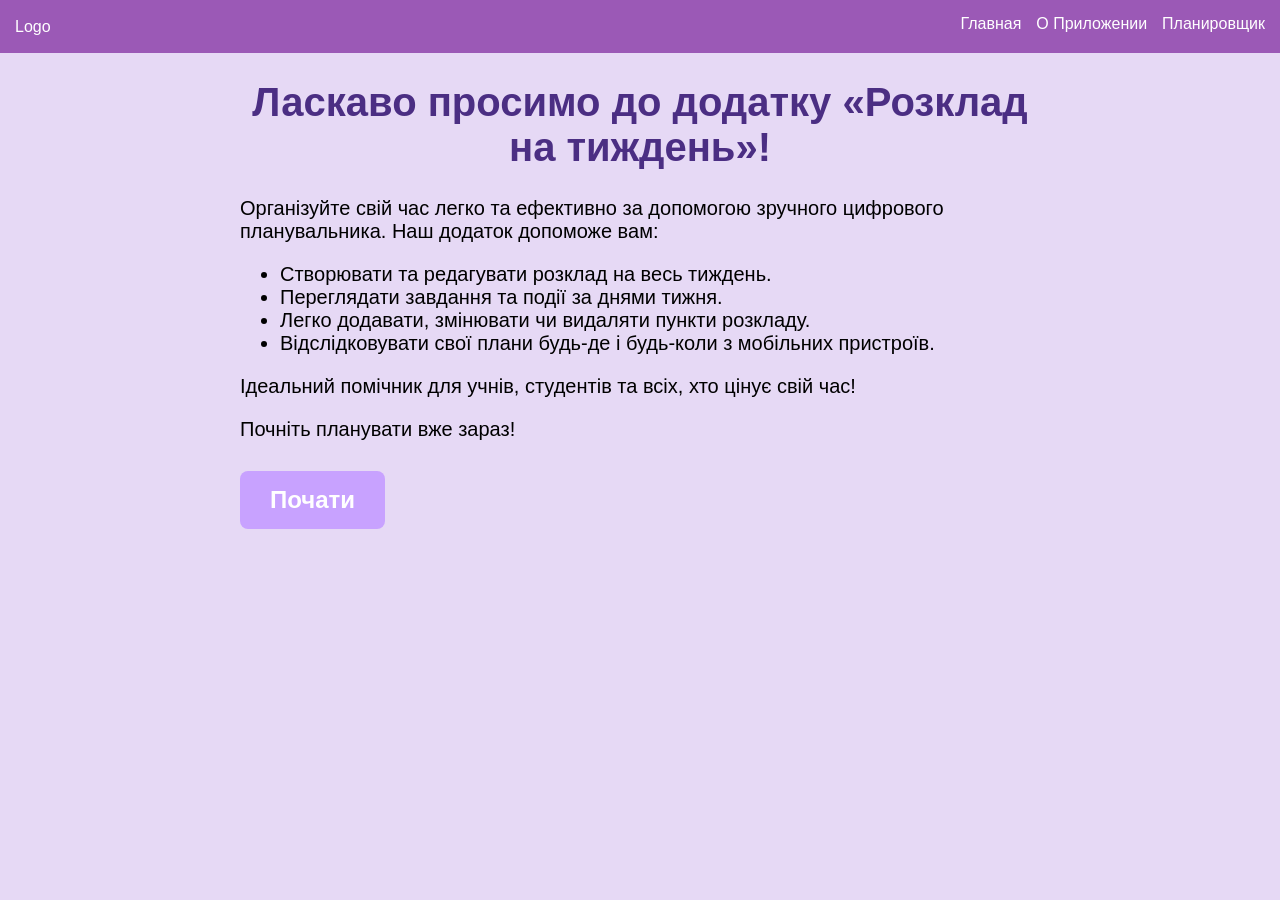
<file: index.html>
<!DOCTYPE html>
<html lang="en">

<head>
    <meta charset="UTF-8">
    <meta name="viewport" content="width=device-width, initial-scale=1.0">
    <title>Document</title>
    <link rel="stylesheet" href="styles-masha.css">
</head>

<body>
    <header>
        <div>Logo</div>
        <nav>
            <a href="index.html">Главная</a>
            <a href="#">О Приложении</a>
            <a href="misha.html">Планировщик</a>
        </nav>
    </header>
    <main>
        <h1>Ласкаво просимо до додатку «Розклад на тиждень»!</h1>
        <p>Організуйте свій час легко та ефективно за допомогою зручного цифрового планувальника. Наш додаток допоможе
            вам:</p>
        <ul>
            <li>Створювати та редагувати розклад на весь тиждень.</li>
            <li>Переглядати завдання та події за днями тижня.</li>
            <li>Легко додавати, змінювати чи видаляти пункти розкладу.</li>
            <li>Відслідковувати свої плани будь-де і будь-коли з мобільних пристроїв.</li>
        </ul>
        <p>Ідеальний помічник для учнів, студентів та всіх, хто цінує свій час!</p>
        <p>Почніть планувати вже зараз!</p>
        <button onclick="window.location.href='misha.html'">Почати</button>
    </main>
</body>

</html>
</file>
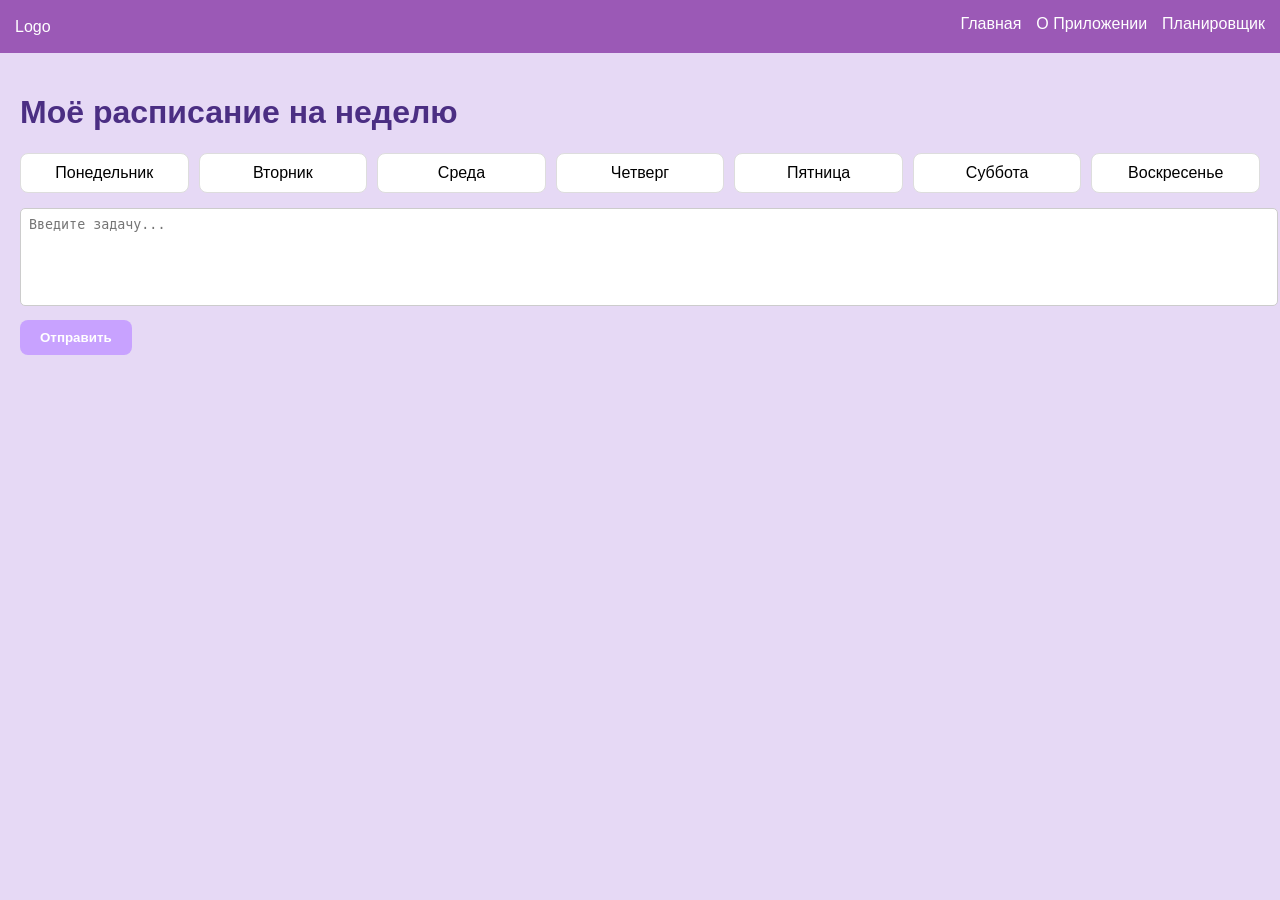
<file: misha.html>
<!DOCTYPE html>
<html lang="en">
<head>
    <meta charset="UTF-8">
    <meta name="viewport" content="width=device-width, initial-scale=1.0">
    <title>Document</title>
<link rel="stylesheet" href="styles-misha.css">
</head>
<body>
    
    </head>
    <body>
      <header>
        <div>Logo</div>
        <nav>
          <a href="#">Главная</a>
          <a href="#">О Приложении</a>
          <a href="#">Планировщик</a>
        </nav>
      </header>
      <div class="container">
        <h1>Моё расписание на неделю</h1>
        <div class="days" id="days">
          <div class="day" data-day="Понедельник">Понедельник</div>
          <div class="day" data-day="Вторник">Вторник</div>
          <div class="day" data-day="Среда">Среда</div>
          <div class="day" data-day="Четверг">Четверг</div>
          <div class="day" data-day="Пятница">Пятница</div>
          <div class="day" data-day="Суббота">Суббота</div>
          <div class="day" data-day="Воскресенье">Воскресенье</div>
        </div>
        <textarea id="taskInput" placeholder="Введите задачу..."></textarea>
        <button id="submitBtn">Отправить</button>
        <div class="tasks" id="tasks"></div>
      </div>
    
      <script>
        const days = document.querySelectorAll('.day');
        let activeDay = null;
        const tasksContainer = document.getElementById('tasks');
        const submitBtn = document.getElementById('submitBtn');
        const taskInput = document.getElementById('taskInput');
    
        const tasks = {};
    
        days.forEach(day => {
          day.addEventListener('click', () => {
            days.forEach(d => d.classList.remove('active'));
            day.classList.add('active');
            activeDay = day.dataset.day;
            renderTasks();
          });
        });
    
        submitBtn.addEventListener('click', () => {
          if (!activeDay) {
            alert('Выберите день недели!');
            return;
          }
          const taskText = taskInput.value.trim();
          if (!taskText) return;
          if (!tasks[activeDay]) tasks[activeDay] = [];
          tasks[activeDay].push(taskText);
          taskInput.value = '';
          renderTasks();
        });
    
        function renderTasks() {
          tasksContainer.innerHTML = '';
          if (activeDay && tasks[activeDay]) {
            tasks[activeDay].forEach(t => {
              const taskEl = document.createElement('div');
              taskEl.className = 'task';
              taskEl.innerText = t;
              tasksContainer.appendChild(taskEl);
            });
          }
        }
      </script>
    </body>

</html>
</file>
<file: styles-masha.css>
body {
    background-color: #e6d9f5;
    font-family: sans-serif;
    margin: 0;
    padding: 0;
  }
  header {
    background-color: #9b59b6;
    padding: 15px;
    display: flex;
    align-items: center;
    justify-content: space-between;
    color: white;
  }
  header nav {
    display: flex;
    gap: 15px;
  }
  header nav a {
    color: white;
    text-decoration: none;
    position: relative;
    padding-bottom: 5px;
    transition: color 0.3s;
  }
  header nav a::after {
    content: "";
    position: absolute;
    left: 0;
    bottom: 0;
    width: 0%;
    height: 2px;
    background-color: white;
    transition: width 0.3s;
  }
  header nav a:hover::after {
    width: 100%;
  }
  .container {
    padding: 20px;
  }
  h1 {
    color: #4b2e83;
  }
  .days {
    display: flex;
    gap: 10px;
    flex-wrap: wrap;
    margin-top: 10px;
  }
  .day {
    background-color: white;
    padding: 10px;
    border-radius: 8px;
    flex: 1 1 100px;
    text-align: center;
    cursor: pointer;
    border: 1px solid #ddd;
    transition: background-color 0.3s;
  }
  .day:hover {
    background-color: #f2e6ff;
  }
  .active {
    background-color: #c8a2ff;
    color: white;
  }
  textarea {
    width: 100%;
    height: 80px;
    margin-top: 15px;
    border-radius: 5px;
    border: 1px solid #ccc;
    padding: 8px;
    resize: none;
  }
  button {
    margin-top: 10px;
    background-color: #c8a2ff;
    border: none;
    padding: 15px 30px;
    border-radius: 8px;
    cursor: pointer;
    color: white;
    font-weight: bold;
    font-size: 24px;
    transition: background-color 0.3s;
  }
  button:hover {
    background-color: #a96fff;
  }
  .tasks {
    margin-top: 20px;
  }
  .task {
    background-color: white;
    padding: 10px;
    border-radius: 6px;
    margin-top: 5px;
    border: 1px solid #ddd;
  }
  main {
    max-width: 800px;
    margin: auto;
    font-size: 20px;
  }
  h1, h2 {
    text-align: center;
  }
</file>
<file: styles-misha.css>
body {
    background-color: #e6d9f5;
    font-family: sans-serif;
    margin: 0;
    padding: 0;
  }
  header {
    background-color: #9b59b6;
    padding: 15px;
    display: flex;
    align-items: center;
    justify-content: space-between;
    color: white;
  }
  header nav {
    display: flex;
    gap: 15px;
  }
  header nav a {
    color: white;
    text-decoration: none;
    position: relative;
    padding-bottom: 5px;
    transition: color 0.3s;
  }
  header nav a::after {
    content: "";
    position: absolute;
    left: 0;
    bottom: 0;
    width: 0%;
    height: 2px;
    background-color: white;
    transition: width 0.3s;
  }
  header nav a:hover::after {
    width: 100%;
  }
  .container {
    padding: 20px;
  }
  h1 {
    color: #4b2e83;
  }
  .days {
    display: flex;
    gap: 10px;
    flex-wrap: wrap;
    margin-top: 10px;
  }
  .day {
    background-color: white;
    padding: 10px;
    border-radius: 8px;
    flex: 1 1 100px;
    text-align: center;
    cursor: pointer;
    border: 1px solid #ddd;
    transition: background-color 0.3s;
  }
  .day:hover {
    background-color: #f2e6ff;
  }
  .active {
    background-color: #c8a2ff;
    color: white;
  }
  textarea {
    width: 100%;
    height: 80px;
    margin-top: 15px;
    border-radius: 5px;
    border: 1px solid #ccc;
    padding: 8px;
    resize: none;
  }
  button {
    margin-top: 10px;
    background-color: #c8a2ff;
    border: none;
    padding: 10px 20px;
    border-radius: 8px;
    cursor: pointer;
    color: white;
    font-weight: bold;
    transition: background-color 0.3s;
  }
  button:hover {
    background-color: #a96fff;
  }
  .tasks {
    margin-top: 20px;
  }
  .task {
    background-color: white;
    padding: 10px;
    border-radius: 6px;
    margin-top: 5px;
    border: 1px solid #ddd;
  }
</file>
